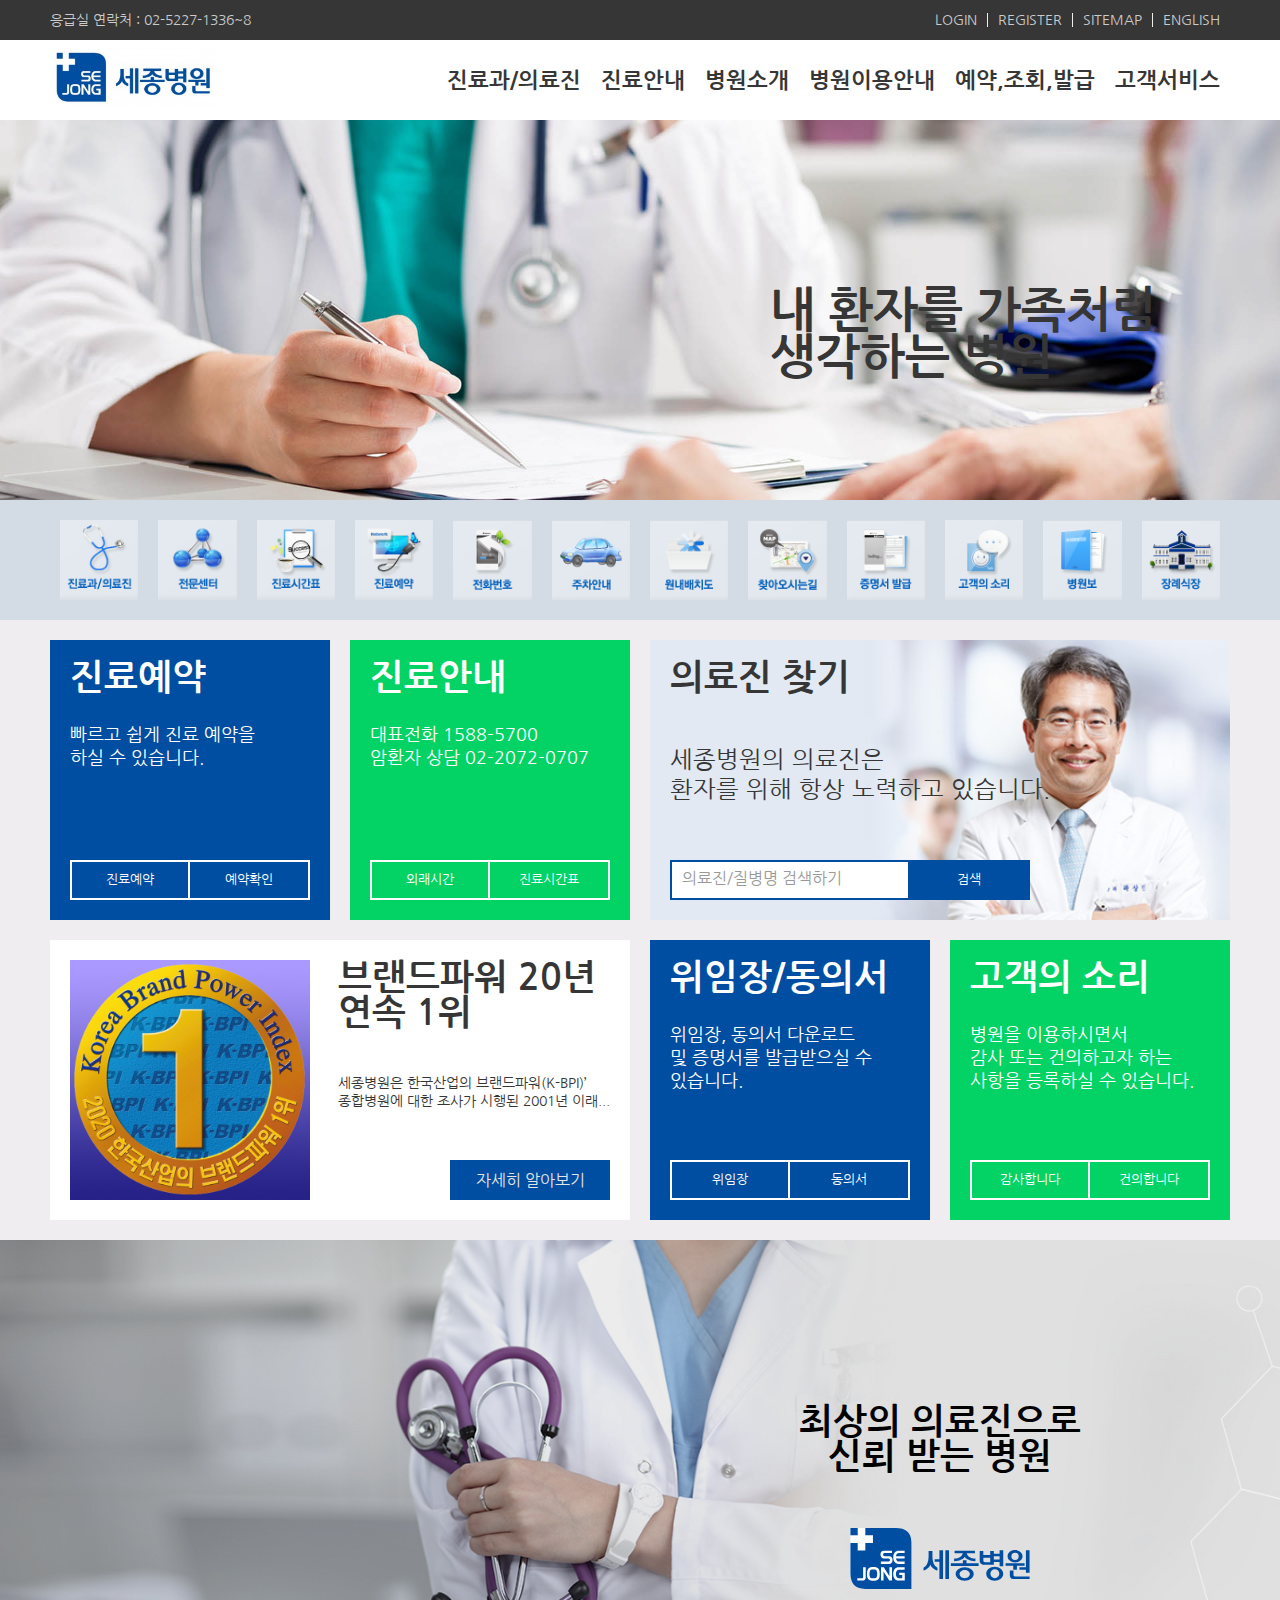
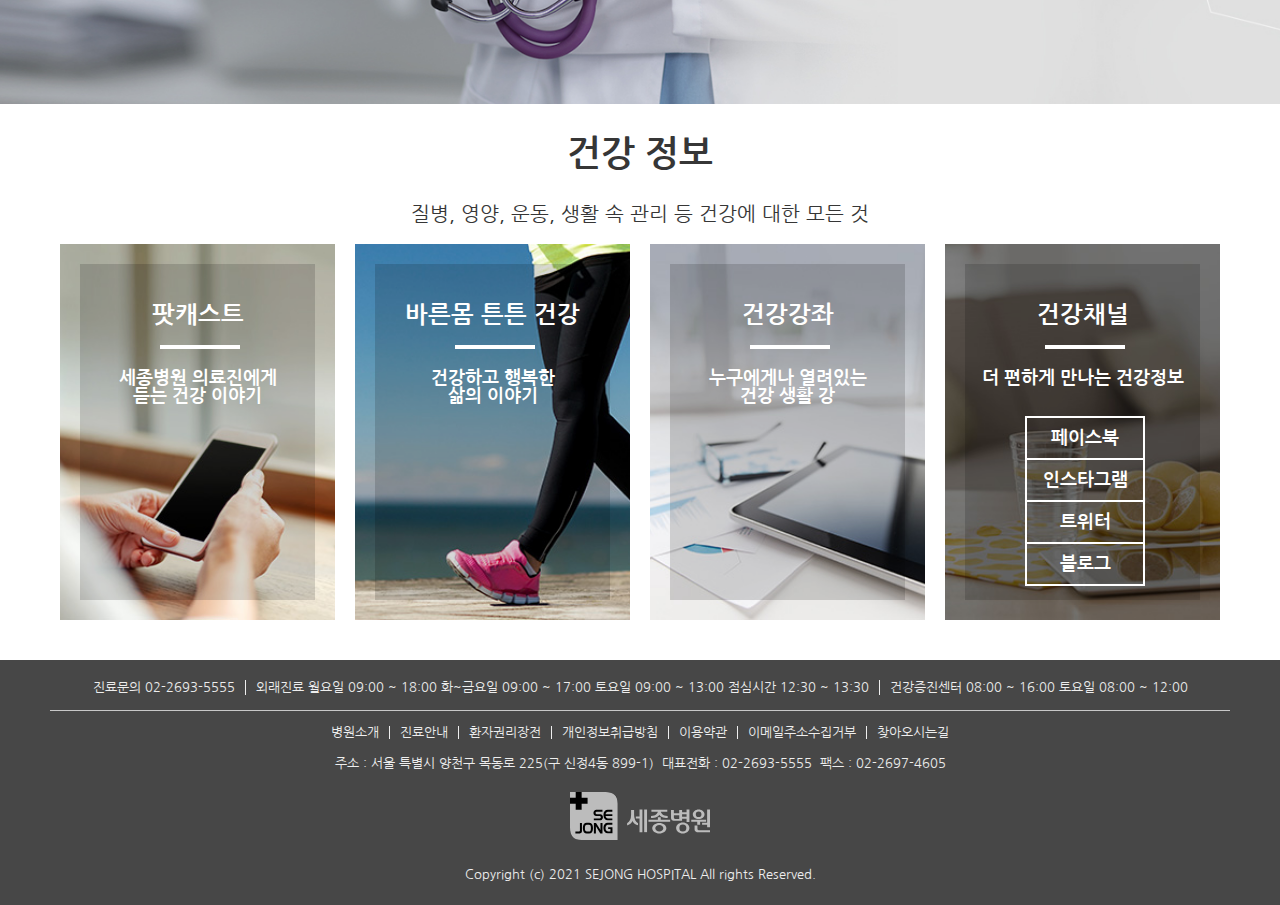
<file: index.html>
<!DOCTYPE html>
<html lang="en">
<head>
    <meta charset="UTF-8">
    <meta http-equiv="X-UA-Compatible" content="IE=edge">
    <meta name="viewport" content="width=device-width, initial-scale=1.0">
    <title>세종병원</title>
    <link rel="shortcut icon" href="./img/favicon.png" type="image/x-icon">
    <link rel="stylesheet" href="./css/style.css">
</head>
<body>
    <header>
        <div class="top">
            <div class="wrap">
                <div class="left">
                    <p>응급실 연락처  : <a href="tel:02-5227-1336~8">02-5227-1336~8</a></p>
                </div>
                <div class="right">
                    <ul>
                        <li><a href="#">LOGIN</a></li>
                        <li><a href="#">REGISTER</a></li>
                        <li><a href="#">SITEMAP</a></li>
                        <li><a href="#">ENGLISH</a></li>
                    </ul>
                </div>
            </div>
        </div>
        <div class="main">
            <div class="wrap">
                <div class="logo"><a href="#"><img src="./img/logo.jpg" alt=세종병원 로고"></a></div>
                <div class="menu">
                    <ul>
                        <li><a href="#">진료과/의료진</a>
                            <ul>
                                <li><a href="#">진료과</a></li>
                                <li><a href="#">전문센터</a></li>
                                <li><a href="#">진료시간표</a></li>
                                <li><a href="#">이달의명의</a></li>
                            </ul>
                        </li>
                        <li><a href="#">진료안내</a>
                            <ul>
                                <li><a href="#">외래진료안내</a></li>
                                <li><a href="#">입,퇴원안내</a></li>
                                <li><a href="#">응급진료안내</a></li>
                                <li><a href="#">비급여항목</a></li>
                            </ul>
                        </li>
                        <li><a href="#">병원소개</a>
                            <ul>
                                <li><a href="#">연혁</a></li>
                                <li><a href="#">인사말</a></li>
                                <li><a href="#">조직도</a></li>
                                <li><a href="#">병원윤리강령</a></li>
                                <li><a href="#">병원공지</a></li>
                                <li><a href="#">언론보도</a></li>
                                <li><a href="#">채용공고</a></li>
                            </ul>
                        </li>
                        <li><a href="#">병원이용안내</a>
                            <ul>
                                <li><a href="#">전화번호</a></li>
                                <li><a href="#">주차안내</a></li>
                                <li><a href="#">원내배치도</a></li>
                                <li><a href="#">면회안내</a></li>
                                <li><a href="#">홍보동영상</a></li>
                                <li><a href="#">위치안내</a></li>
                                <li><a href="#">병원원보</a></li>
                                <li><a href="#">의료사회사업과</a></li>
                            </ul>
                        </li>
                        <li><a href="#">예약,조회,발급</a>
                            <ul>
                                <li><a href="#">진료예약</a></li>
                                <li><a href="#">예약신청조회</a></li>
                                <li><a href="#">제증명발급</a></li>
                            </ul>
                        </li>
                        <li><a href="#">고객서비스</a>
                            <ul>
                                <li><a href="#">고객의소리</a></li>
                                <li><a href="#">칭찬마당</a></li>
                            </ul>
                        </li>
                    </ul>
                </div>
            </div>
        </div>
    </header>
    
    <main>
        <div class="img">
            <h2>내 환자를 가족처럼<br>
                생각하는 병원</h2>
        </div>
    </main>

    <section id="img_nav">
        <div class="wrap">
            <ul>
                <li><a href="#"></a></li>
                <li><a href="#"></a></li>
                <li><a href="#"></a></li>
                <li><a href="#"></a></li>
                <li><a href="#"></a></li>
                <li><a href="#"></a></li>
                <li><a href="#"></a></li>
                <li><a href="#"></a></li>
                <li><a href="#"></a></li>
                <li><a href="#"></a></li>
                <li><a href="#"></a></li>
                <li><a href="#"></a></li>
            </ul>
        </div>
    </section>
    <!-- 
    <section id="img_nav">
        <div class="wrap">
            <ul>
                <li><a href="#"><img src="./img/quick_01_off.png" onmouseover="this.src='./img/quick_01_on.png'" onmouseout="this.src='./img/quick_01_off.png'" alt=""></a></li><!-*-transition 선언이 불가능-*->
                <li><a href="#"></a></li><!-*-배경이미지를 <a> 태그 공간에 구성하고 마우스 오버시 이미지를 교체(transition 선언이 가능)-*->
            </ul>
        </div>
    </section>
    -->


    <article id="box_info">
        <div class="wrap">
            <div class="box">
                <h4>진료예약</h4>
                <p>빠르고 쉽게 진료 예약을<br>
                    하실 수 있습니다.</p>
                <div class="button">
                    <button>진료예약</button>
                    <button>예약확인</button>
                </div>
            </div>
            <div class="box">
                <h4>진료안내</h4>
                <p>대표전화 <a href="tel:1588-5700">1588-5700</a></p>
                <p>암환자 상담 <a href="tel:02-2072-0707">02-2072-0707</a></p>
                <div class="button">
                    <button>외래시간</button>
                    <button>진료시간표</button>
                </div>
            </div>
            <div class="box">
                <h4>의료진 찾기</h4>
                <p>세종병원의 의료진은<br>
                    환자를 위해 항상 노력하고 있습니다.</p>
                <div class="button">
                    <input type="text" placeholder="의료진/질병명 검색하기">
                    <button>검색</button>
                </div>
            </div>
            <div class="box">
                <div class="img"></div>
                <div class="right">
                    <h4>브랜드파워 20년<br>
                        연속 1위</h4>
                    <p>세종병원은 한국산업의 브랜드파워(K-BPI)’<br>
                        종합병원에 대한 조사가 시행된 2001년 이래...</p>
                    <div class="button">
                </div>
                    <button>자세히 알아보기</button>
                </div>
            </div>
            <div class="box">
                <h4>위임장/동의서</h4>
                <p>위임장, 동의서 다운로드<br>
                    및 증명서를 발급받으실 수<br>
                    있습니다.</p>
                <div class="button">
                    <button>위임장</button>
                    <button>동의서</button>
                </div>
            </div>
            <div class="box">
                <h4>고객의 소리</h4>
                <p>병원을 이용하시면서<br>
                    감사 또는 건의하고자 하는<br>
                    사항을 등록하실 수 있습니다.
                    </p>
                <div class="button">
                    <button>감사합니다</button>
                    <button>건의합니다</button>
                </div>
            </div>
        </div>
    </article>

    <section class="sub_main">
        <div class="img">
            <h2>최상의 의료진으로 <br>
                신뢰 받는 병원
            </h2>
        <div class="logo"></div>
        </div>
    </section>

    <section class="health_info">
        <div class="wrap">
            <article class="top">
                <h4>건강 정보</h4>
                <p>질병, 영양, 운동, 생활 속 관리 등 건강에 대한 모든 것</p>
            </article>
            <article class="main">
                <div class="box">
                    <a href="#">
                        <div class="inner">
                            <h5>팟캐스트</h5>
                            <div class="line"></div>
                            <h6>세종병원 의료진에게<br>
                                듣는 건강 이야기</h6>
                        </div>
                    </a>
                </div>
                <div class="box">
                    <a href="#">
                        <div class="inner">
                            <h5>바른몸 튼튼 건강</h5>
                            <div class="line"></div>
                            <h6>건강하고 행복한<br>
                                삶의 이야기</h6>
                        </div>
                    </a>
                </div>
                <div class="box">
                    <a href="#">
                        <div class="inner">
                            <h5>건강강좌</h5>
                            <div class="line"></div>
                            <h6>누구에게나 열려있는<br>
                                건강 생활 강</h6>
                        </div>
                    </a>
                </div>
                <div class="box">
                    <div class="inner">
                        <h5>건강채널</h5>
                        <div class="line"></div>
                        <h6>더 편하게 만나는 건강정보</h6>
                        <ul>
                            <li><a href="#">페이스북</a></li>
                            <li><a href="#">인스타그램</a></li>
                            <li><a href="#">트위터</a></li>
                            <li><a href="#">블로그</a></li>
                        </ul>
                    </div>
                </div>
            </article>
        </div>
    </section>

    <footer>
        <div class="wrap">
            <div class="top">
                <p>진료문의 <a href="tel:02-2693-5555">02-2693-5555</a></p>
                <p>외래진료 월요일 09:00 ~ 18:00 화~금요일 09:00 ~ 17:00 토요일 09:00 ~ 13:00 점심시간 12:30 ~ 13:30</p>
                <p>건강증진센터 08:00 ~ 16:00 토요일 08:00 ~ 12:00</p>
            </div>
            <div class="line"></div>
            <div class="main">
                <div class="link">
                    <p><a href="#">병원소개</a></p>
                    <p><a href="#">진료안내</a></p>
                    <p><a href="#">환자권리장전</a></p>
                    <p><a href="#">개인정보취급방침</a></p>
                    <p><a href="#">이용약관</a></p>
                    <p><a href="#">이메일주소수집거부</a></p>
                    <p><a href="#">찾아오시는길</a></p>
                </div>
                <div class="contact">
                    <p class="contact_in">주소 :&nbsp;<address class="contact_in">서울 특별시 양천구 목동로 225(구 신정4동 899-1)</address> &nbsp;대표전화 : <a class="contact_in" href="tel:02-2693-5555">02-2693-5555</a> &nbsp;팩스 : <a class="contact_in" href="tel:02-2697-4605">02-2697-4605</a></p>
                </div>
                <div class="logo"><img src="./img/logo.svg" alt=""></div>
                <div class="copyright">Copyright (c) 2021 SEJONG HOSPITAL All rights Reserved.</div>
            </div>
        </div>
    </footer>
</body>
</html>
</file>
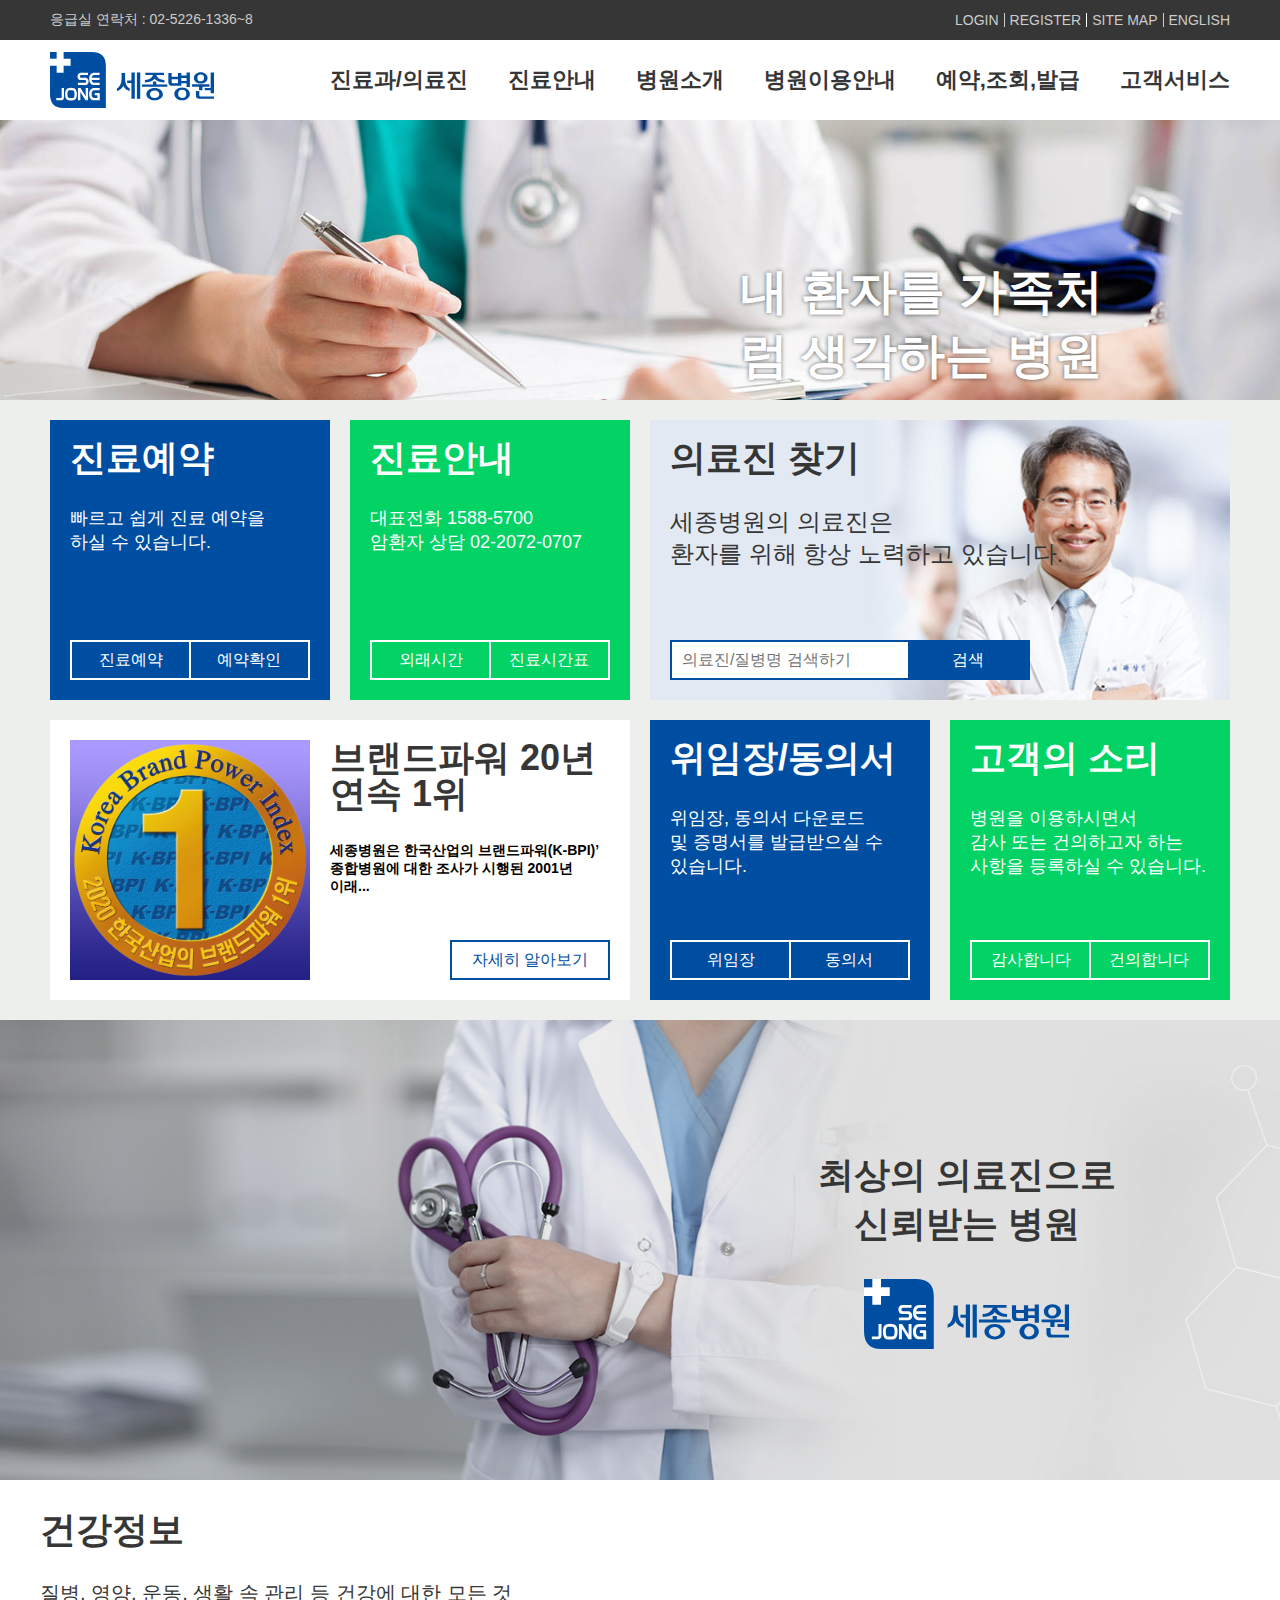
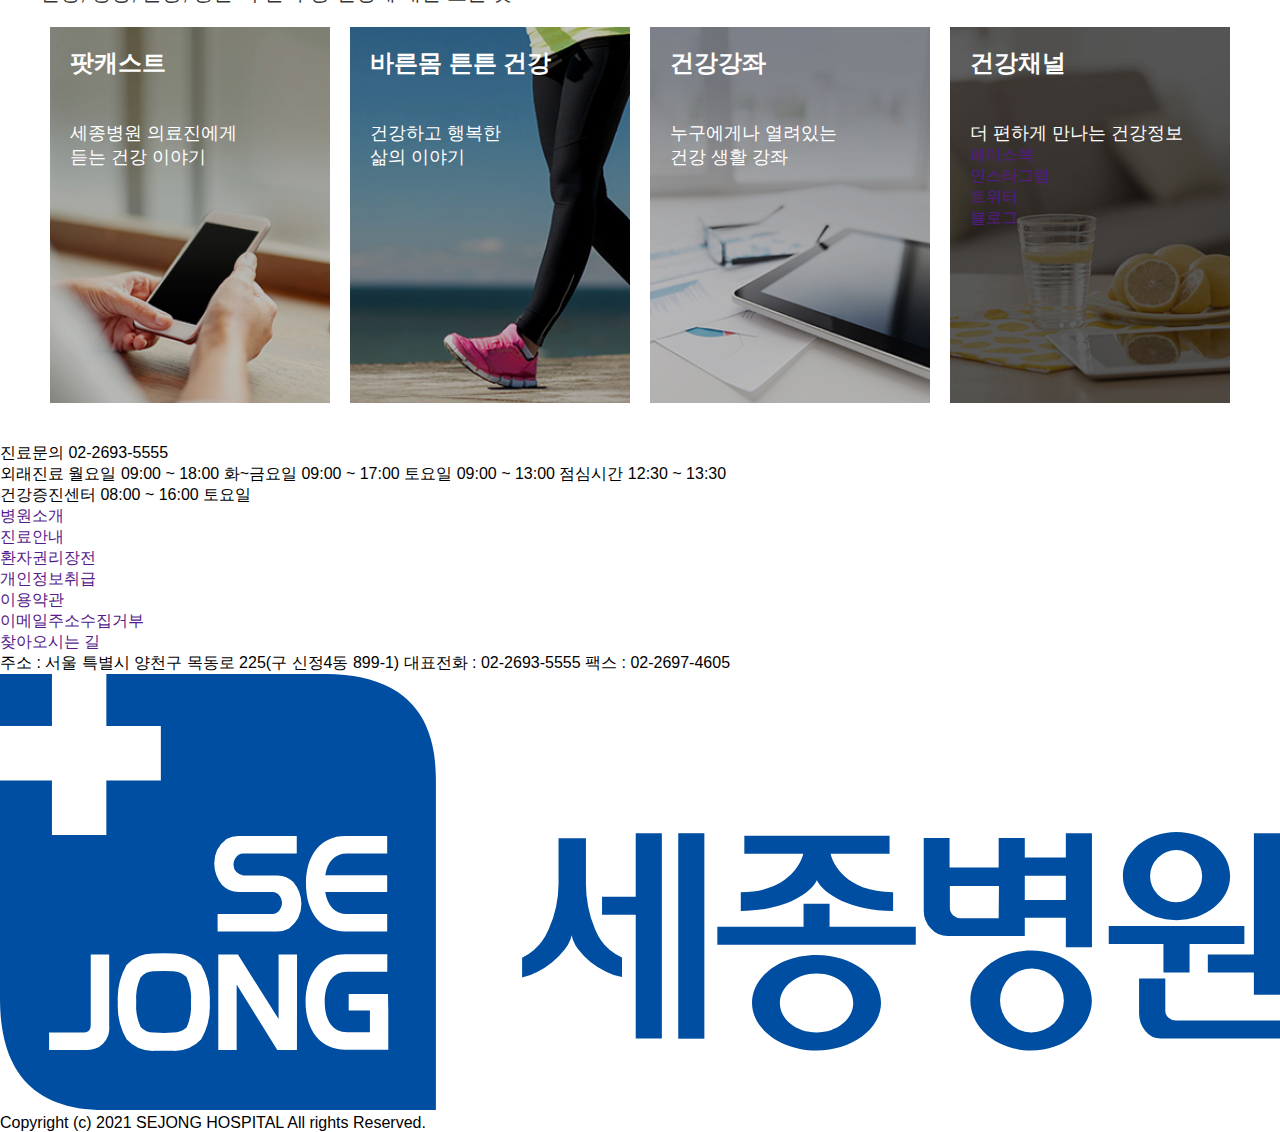
<file: index2.html>
<!DOCTYPE html>
<html lang="en">
<head>
    <meta charset="UTF-8">
    <meta http-equiv="X-UA-Compatible" content="IE=edge">
    <meta name="viewport" content="width=device-width, initial-scale=1.0">
    <title>세종병원</title>
    <link rel="shortcut icon" href="./img/favicon.png" type="image/x-icon">
    <link rel="stylesheet" href="./css/style2.css">
</head>
<body>
    <header>
        <div class="top">
            <div class="wrap">
                <div class="left">
                    <p>응급실 연락처 : 02-5226-1336~8</p>
                </div>
                <div class="right">
                    <ul>
                        <li><a href="#">LOGIN</a></li>
                        <li><a href="#">REGISTER</a></li>
                        <li><a href="#">SITE MAP</a></li>
                        <li><a href="#">ENGLISH</a></li>
                    </ul>
                </div>
            </div>
        </div>
        <div class="main">
            <div class="wrap">
                <div class="logo">
                    <a href="#"><img src="./img/logo.svg" alt="세종병원 로고"></a>
                </div>
                <nav>
                    <ul>
                        <li><a href="#">진료과/의료진</a>
                            <div>
                            <ul>
                                <li><a href="#">진료과</a></li>
                                <li><a href="#">전문센터</a></li>
                                <li><a href="#">진료시간표</a></li>
                                <li><a href="#">이달의명의</a></li>
                            </ul>
                            </div>
                        </li>
                        <li><a href="#">진료안내</a>
                            <div>
                            <ul>
                                <li><a href="#">외래진료안내</a></li>
                                <li><a href="#">입,퇴원안내</a></li>
                                <li><a href="#">응급진료안내</a></li>
                                <li><a href="#">비급여항목</a></li>
                            </ul>
                            </div>
                        </li>
                        <li><a href="#">병원소개</a>
                            <div>
                            <ul>
                                <li><a href="#">연혁</a></li>
                                <li><a href="#">인사말</a></li>
                                <li><a href="#">조직도</a></li>
                                <li><a href="#">병원윤리강령</a></li>
                                <li><a href="#">병원공지</a></li>
                                <li><a href="#">언론보도</a></li>
                                <li><a href="#">채용공고</a></li>
                            </ul>
                            </div>
                        </li>
                        <li><a href="#">병원이용안내</a>
                            <div>
                            <ul>
                                <li><a href="#">전화번호</a></li>
                                <li><a href="#">주차안내</a></li>
                                <li><a href="#">원내배치도</a></li>
                                <li><a href="#">면회안내</a></li>
                                <li><a href="#">홍보동영상</a></li>
                                <li><a href="#">위치안내</a></li>
                                <li><a href="#">병원원보</a></li>
                                <li><a href="#">의료사회사업과</a></li>
                            </ul>
                            </div>
                        </li>
                        <li><a href="#">예약,조회,발급</a>
                            <div>
                            <ul>
                                <li><a href="#">진료예약</a></li>
                                <li><a href="#">예약신청조회</a></li>
                                <li><a href="#">제증명발급</a></li>
                            </ul>
                            </div>
                        </li>
                        <li><a href="#">고객서비스</a>
                            <div>
                            <ul>
                                <li><a href="#">고객의소리</a></li>
                                <li><a href="#">칭찬마당</a></li>
                            </ul>
                            </div>
                        </li>
                    </ul>
                </nav>
            </div>
        </div>
    </header>

    <main>
        <div class="wrap">
            <div class="mainTitle">
                <h1>내 환자를 가족처럼 생각하는 병원</h1>
            </div>
        </div>
    </main>

    <section id="cont1">
        <div class="wrap">
            <div class="box">
                <h3>진료예약</h3>
                <p>빠르고 쉽게 진료 예약을 
                    <br>하실 수 있습니다.</p>
                <ul class="b_btn">
                    <li><a href="">진료예약</a></li>
                    <li><a href="">예약확인</a></li>
                </ul>
            </div>
            <div class="box">
                <h3>진료안내</h3>
                <p>대표전화 1588-5700</p>
                <p>암환자 상담 02-2072-0707</p>
                <ul class="b_btn">
                    <li><a href="">외래시간</a></li>
                    <li><a href="">진료시간표</a></li>
                </ul>

            </div>
            <div class="box">
                <h3>의료진 찾기</h3>
                <h4>세종병원의 의료진은<br class="d-none">
                    환자를 위해 항상 노력하고 있습니다.</h4>
                <div class="search">
                    <form action="" name="search_txt">
                        <input type="text" placeholder="의료진/질병명 검색하기">
                        <button type="button">검색</button>
                    </form>
                </div>
            </div>
            <div class="box">
                <div class="prize_img"></div>
                <div class="prize_info">
                    <h3>브랜드파워 20년 연속 1위</h3>
                    <h5>세종병원은 한국산업의 브랜드파워(K-BPI)’
                        종합병원에 대한 조사가 시행된 2001년 이래...</h5>
                    <a class="more" href="#">자세히 알아보기</a>
                </div>

            </div>
            <div class="box">
                <h3>위임장/동의서</h3>
                <p>위임장, 동의서 다운로드
                    <br>및 증명서를 발급받으실 수
                    <br>있습니다.</p>
                <ul class="b_btn">
                    <li><a href="">위임장</a></li>
                    <li><a href="">동의서</a></li>
                </ul>

            </div>
            <div class="box">
                <h3>고객의 소리</h3>
                <p>병원을 이용하시면서
                    <br>감사 또는 건의하고자 하는
                    <br>사항을 등록하실 수 있습니다.
                    </p>
                <ul class="b_btn">
                    <li><a href="">감사합니다</a></li>
                    <li><a href="">건의합니다</a></li>
                </ul>
            </div>
        </div>
    </section>

    <section id="banner1">
        <div class="wrap">
            <div class="banner_cont">
                <h3>최상의 의료진으로 신뢰받는 병원</h3>
                <a href="#"><img src="./img/logo.svg" alt="세종병원 바로가기"></a>
            </div>
        </div>
    </section>
    
    <section id="cont2">
        <div class="wrap">
            <div class="title_part">
                <h3>건강정보</h3>
                <p>질병, 영양, 운동, 생활 속 관리 등 건강에 대한 모든 것</p>
            </div>

            <div class="cont_part">
                <div class="box">
                    <div class="dark">
                        <h4>팟캐스트</h4>
                        <div class="line"></div>
                        <p>세종병원 의료진에게
                            <br>듣는 건강 이야기</p>
                    </div>
                </div>
                <div class="box">
                    <div class="dark">
                        <h4>바른몸 튼튼 건강</h4>
                        <div class="line"></div>
                        <p>건강하고 행복한 
                            <br>삶의 이야기</p>
                    </div>
                </div>
                <div class="box">
                    <div class="dark">
                        <h4>건강강좌</h4>
                        <div class="line"></div>
                        <p>누구에게나 열려있는
                            <br>건강 생활 강좌</p>
                    </div>
                </div>
                <div class="box">
                    <div class="dark">
                        <h4>건강채널</h4>
                        <div class="line"></div>
                        <p>더 편하게 만나는 건강정보</p>
                        <ul>
                            <li><a href="">페이스북</a></li>
                            <li><a href="">인스타그램</a></li>
                            <li><a href="">트위터</a></li>
                            <li><a href="">블로그</a></li>
                        </ul>
                    </div>
                </div>
            </div>
        </div>
    </section>

    <footer>
        <div class="wrap">
            <div class="f_info">
                <ul>
                    <li><p>진료문의 02-2693-5555</p></li>
                    <li><p>외래진료 월요일 09:00 ~ 18:00 화~금요일 09:00 ~ 17:00 토요일 09:00 ~ 13:00 점심시간 12:30 ~ 13:30</p></li>
                    <li><p>건강증진센터 08:00 ~ 16:00 토요일</p></li>
                </ul>
            </div>

            <div class="f_main">
                <div class="link">
                    <ul>
                        <li><a href="">병원소개</a></li>    
                        <li><a href="">진료안내</a></li>    
                        <li><a href="">환자권리장전</a></li>    
                        <li><a href="">개인정보취급</a></li>    
                        <li><a href="">이용약관</a></li>    
                        <li><a href="">이메일주소수집거부</a></li>    
                        <li><a href="">찾아오시는 길</a></li>    
                    </ul>

                </div>
                <div class="info">
                    <p>주소 : 서울 특별시 양천구 목동로 225(구 신정4동 899-1) 대표전화 : 02-2693-5555 팩스 : 02-2697-4605</p>
                </div>
                <img src="./img/logo.svg" alt="">
                <div class="copy">
                    <p>Copyright (c) 2021 SEJONG HOSPITAL All rights Reserved.</p>
                </div>
            </div>


        </div>

    </footer>

</body>
</html>
</file>
<file: css/style.css>
@charset "utf-8";
@import url('https://fonts.googleapis.com/css2?family=Nanum+Gothic:wght@400;700&display=swap');

*{
    box-sizing: border-box;
    font-family: 'Nanum Gothic', sans-serif;
}
html, body{
    margin: 0;
    padding: 0;
}
header, section, article, main, aside, nav, footer{
    display: block;
}
header:after, section:after, article:after, main:after, aside:after, nav:after, footer:after{
    content: "";
    display: block;
    clear: both;
}
h1, h2, h3, h4, h5, h6, p{
    margin: 0;
}
ul, ol{
    margin: 0;
    padding: 0;
    list-style: none;
}
a{
    text-decoration: none;
}

header{}
header > div > div{
    width: 1200px;
    padding: 0 10px;
    margin: 0 auto;
}
header .top{
    height: 40px;
    background-color: #363636;
    color: #ccc;
    font-size: 14px;
}
header .top .left{
    float: left;
    line-height: 40px;
}
header .top .left p a{
    color: #ccc;
}
header .top .left p a:hover{
    color: #fff;
}
header .top .right{
    float: right;
}
header .top .right ul{
    font-size: 0;
}
header .top .right ul li{
    display: inline-block;

}
header .top .right ul li a{
    color: #ccc;
    line-height: 40px;
    border-right: 1px solid #eee;
    padding: 0 10px;
    font-size: 14px;
}
header .top .right ul li:hover a{
    color: #fff;
}
header .top .right ul li:last-child a{
    border: none;
}
header .main{
    height: 80px;
    background-color: #fff;
    position: relative;
}
header .main .wrap{
    height: 100%;
}
header .main .wrap .logo{
    float: left;
    height: 100%;
}
header .main .wrap .logo a{}
header .main .wrap .logo a img{
    display: block;
    height: 67px;
    padding-top: 6.5px;
}
header .main .wrap .menu{
    float: right;
}
header .main .wrap .menu > ul{
    font-size: 0;
}
header .main .wrap .menu > ul > li{
    display: inline-block;
    vertical-align: top;
    margin: 0 10px;
}
header .main .wrap .menu > ul > li > a{
    display: block;
    color: #363636;
    font-size: 22px;
    line-height: 80px;
    font-weight: bold;
    position: relative;
}
header .main .wrap .menu > ul > li > a::before{
    content: "";
    position: absolute;
    width: 100%;
    height: 5px;
    background-color: #004ea1;
    bottom: 0;
    opacity: 0;
    transition: opacity 0.25s;
}
header .main .wrap .menu > ul > li:hover > a::before{
    opacity: 1;
}
header .main .wrap .menu > ul > li:hover > a{
    color: #004ea1;
}
header .main .wrap .menu > ul > li > ul{
    position: absolute;
    width: 100%;
    height: 45px;
    left: 0;
    transform: translateY(-500%);
    opacity: 0;
    transition: opacity 0.25s;
    z-index: 1;
}
header .main .wrap .menu > ul > li:nth-child(1) > ul{
    padding-left: 37%;
}
header .main .wrap .menu > ul > li:nth-child(2) > ul{
    padding-left: 42%;
}
header .main .wrap .menu > ul > li:nth-child(3) > ul{
    padding-left: 44%;
}
header .main .wrap .menu > ul > li:nth-child(4) > ul{
    padding-left: 45%;
}
header .main .wrap .menu > ul > li:nth-child(5) > ul{
    padding-left: 62%;
}
header .main .wrap .menu > ul > li:nth-child(6) > ul{
    padding-left: 71%;
}
header .main .wrap .menu > ul > li:hover > ul{
    transform: translateY(0%);
    opacity: 1;
    background: rgba(255,255,255,0.6);

}
header .main .wrap .menu > ul > li > ul > li{
    display: inline-block;
    height: 80px;
}
header .main .wrap .menu > ul > li > ul > li > a{
    font-size: 15px;
    margin: 0 10px;
    line-height: 45px;
    color: #777777;
}
header .main .wrap .menu > ul > li > ul > li > a:hover{
    color: #004ea1;

}


main{}
main .img{
    height: 380px;
    background-image: url(../img/main-02.jpg);
    background-size: cover;
    background-position: 50% 80%;
    position: relative;
    animation: 30s fadeImg infinite;
}
@keyframes fadeImg{
    0%{background-image: url(../img/main-02.jpg);  background-position: 50% 85%;}
    40%{background-image: url(../img/main-01.jpg);  background-position: 50% 0%;}
    50%{background-image: url(../img/main-01.jpg);  background-position: 50% 0%;}
    90%{background-image: url(../img/main-02.jpg);  background-position: 50% 85%;}
    100%{background-image: url(../img/main-02.jpg);  background-position: 50% 85%;}
}/*강사님 선언 참조*/

main .img h2{
    font-size: 48px;
    font-weight: bold;
    color: #363636;
    position: absolute;
    left: 50%;
    top: 50%;
    transform: translateX(+25%); /*x, y 동시에 적용이....*/
    transform: translateY(-25%);
    padding-left: 130px;
}

section#img_nav{
    background: #d3dce5;
}
section#img_nav .wrap{
    width: 1200px;
    padding: 20px 10px;
    margin: 0 auto;
}
section#img_nav .wrap ul{
    font-size: 0;
}
section#img_nav .wrap ul li{
    display: inline-block;
    width: calc(100% / 12 - 20px);
    margin: 0 10px;
    height: 80px;
    vertical-align: top;
}
section#img_nav .wrap ul li a{
    display: block;
    width: 100%;
    height: 100%;
    background-size: cover;
    background-position: 50% 50%;
    transition: background-image 0.25s;
}

section#img_nav .wrap ul li:nth-child(1) a{
    background-image: url(../img/quick_01_off.png);
}
section#img_nav .wrap ul li:nth-child(1):hover a{
    background-image: url(../img/quick_01_on.png);
}

section#img_nav .wrap ul li:nth-child(2) a{
    background-image: url(../img/quick_02_off.png);
}
section#img_nav .wrap ul li:nth-child(2):hover a{
    background-image: url(../img/quick_02_on.png);
}

section#img_nav .wrap ul li:nth-child(3) a{
    background-image: url(../img/quick_03_off.png)
}
section#img_nav .wrap ul li:nth-child(3):hover a{
    background-image: url(../img/quick_03_on.png)
}

section#img_nav .wrap ul li:nth-child(4) a{
    background-image: url(../img/quick_04_off.png)
}
section#img_nav .wrap ul li:nth-child(4):hover a{
    background-image: url(../img/quick_04_on.png)
}

section#img_nav .wrap ul li:nth-child(5) a{
    background-image: url(../img/quick_05_off.png)
}
section#img_nav .wrap ul li:nth-child(5):hover a{
    background-image: url(../img/quick_05_on.png)
}

section#img_nav .wrap ul li:nth-child(6) a{
    background-image: url(../img/quick_06_off.png)
}
section#img_nav .wrap ul li:nth-child(6):hover a{
    background-image: url(../img/quick_06_on.png)
}

section#img_nav .wrap ul li:nth-child(7) a{
    background-image: url(../img/quick_07_off.png)
}
section#img_nav .wrap ul li:nth-child(7):hover a{
    background-image: url(../img/quick_07_on.png)
}

section#img_nav .wrap ul li:nth-child(8) a{
    background-image: url(../img/quick_08_off.png)
}
section#img_nav .wrap ul li:nth-child(8):hover a{
    background-image: url(../img/quick_08_on.png)
}

section#img_nav .wrap ul li:nth-child(9) a{
    background-image: url(../img/quick_09_off.png)
}
section#img_nav .wrap ul li:nth-child(9):hover a{
    background-image: url(../img/quick_09_on.png)
}

section#img_nav .wrap ul li:nth-child(10) a{
    background-image: url(../img/quick_10_off.png)
}
section#img_nav .wrap ul li:nth-child(10):hover a{
    background-image: url(../img/quick_10_on.png)
}

section#img_nav .wrap ul li:nth-child(11) a{
    background-image: url(../img/quick_11_off.png)
}
section#img_nav .wrap ul li:nth-child(11):hover a{
    background-image: url(../img/quick_11_on.png)
}

section#img_nav .wrap ul li:nth-child(12) a{
    background-image: url(../img/quick_12_off.png)
}
section#img_nav .wrap ul li:nth-child(12):hover a{
    background-image: url(../img/quick_12_on.png)
}


/* #img_nav{

}
#img_nav .wrap{
    width: 1200px;
    margin: 0 auto;
    padding: 20px 0;
}
#img_nav .wrap ul{
    font-size: 0;
}
#img_nav .wrap ul li{
    display: inline-block;
    vertical-align: top;
    width: calc(100% / 12);
    padding: 0 10px;
    height: 80px;
}
#img_nav .wrap ul li a{
    display: block;
    width: 100%;
    height: 100%;
    background-size: cover;
    background-position: 50% 50%;
    transition: background-image 0.25s;
}
#img_nav .wrap ul li:nth-child(2) a{
    background-image: url(../img/quick_02_off.png);
}
#img_nav .wrap ul li:nth-child(2):hover a{
    background-image: url(../img/quick_02_on.png);
}
#img_nav .wrap ul li a img{
    width: 100%;
} */



article#box_info{
    background-color: #efedef;
    height: 620px;
}
article#box_info .wrap{
    width: 1200px;
    padding: 20px 10px;
    margin: 0 auto;
}
article#box_info .wrap .box{
    width: calc(100% / 4 - 15px);
    /* height: calc(100% / 2 - 20px); */
    /* width: 260px; */
    height: 280px;
    background-color: #333;
    float: left;
    margin: 0 10px;
    padding: 20px;
    position: relative;
}
article#box_info .wrap .box:hover{
    box-shadow: 0 0 4px #363636;
    transition: box-shadow 0.25s;

}
article#box_info .wrap .box:nth-child(1){
    margin-left: 0;
}
article#box_info .wrap .box:nth-child(4){
    margin-left: 0;
}
article#box_info .wrap .box:nth-child(3){
    margin-right: 0;
}
article#box_info .wrap .box:nth-child(6){
    margin-right: 0;
}
article#box_info .wrap .box:nth-child(1), article#box_info .wrap .box:nth-child(2), article#box_info .wrap .box:nth-child(3){
    margin-bottom: 20px;
}
article#box_info .wrap .box:nth-child(1), article#box_info .wrap .box:nth-child(5){
    background: #004ea1;
} 
article#box_info .wrap .box:nth-child(2), article#box_info .wrap .box:nth-child(6){
    background: #03d365;
}
/* article#box_info .wrap .box:nth-child(1){
    margin-left: 0;
} */
article#box_info .wrap .box:nth-child(3), article#box_info .wrap .box:nth-child(4){
    width: calc(100% / 2 - 10px);
    /* height: calc(100% / 2 - 20px); */
    /* width: 580px; */
    height: 280px;
}
article#box_info .wrap .box:nth-child(3){
    background-image: url(../img/cont-001.jpg);
    background-size: cover;
    background-position: 50% 50%;
}
article#box_info .wrap .box:nth-child(4){
    background-color: #fff;
}
article#box_info .wrap .box h4{
    color: #fff;
    font-size: 36px;
    height: 64px;
}
article#box_info .wrap .box:nth-child(3) h4, article#box_info .wrap .box:nth-child(4) h4{
    color: #363636;
}
article#box_info .wrap .box p, article#box_info .wrap .box p > a{
    color: #fff;
    font-size: 18px;
}
article#box_info .wrap .box p > a:hover{
    color: #004ea1;
}
article#box_info .wrap .box:nth-child(3) p, article#box_info .wrap .box:nth-child(4) p{
    color: #363636;
    font-size: 18px;
}
article#box_info .wrap .box:nth-child(1) button:first-child, article#box_info .wrap .box:nth-child(2) button:first-child, article#box_info .wrap .box:nth-child(5) button:first-child, article#box_info .wrap .box:nth-child(6) button:first-child{
    display: block;
    position: absolute;
    left: 20px;
    bottom: 20px;
    width: 120px;
    height: 40px;
    background-color: transparent;
    border: 2px solid #fff;
    color: #fff;
    line-height: 1;
    padding: 0;
    cursor: pointer;
}
article#box_info .wrap .box:nth-child(1) button:last-child, article#box_info .wrap .box:nth-child(2) button:last-child, article#box_info .wrap .box:nth-child(5) button:last-child, article#box_info .wrap .box:nth-child(6) button:last-child{
    display: block;
    position: absolute;
    right: 20px;
    bottom: 20px;
    width: 120px;
    height: 40px;
    background-color: transparent;
    border: 2px solid #fff;
    border-left: none;
    color: #fff;
    line-height: 1;
    padding: 0;
    cursor: pointer;
}
article#box_info .wrap .box:nth-child(1) button:hover, article#box_info .wrap .box:nth-child(2) button:hover, article#box_info .wrap .box:nth-child(5) button:hover, article#box_info .wrap .box:nth-child(6) button:hover{
    color: #004ea1;
    background-color: #fff;
    transition: color 0.25s, background-color 0.25s;
}

article#box_info .wrap .box:nth-child(3) .button{
    position: absolute;
    left: 20px;
    bottom: 20px;
}
article#box_info .wrap .box:nth-child(3) .button input{
    width: 240px;
    height: 40px;
    border: 2px solid #004ea1;
    padding-left: 10px;
}
article#box_info .wrap .box:nth-child(3) .button input::placeholder{
    color: #999999;
    font-size: 16px;
}
article#box_info .wrap .box:nth-child(3) .button button{
    position: absolute;
    width: 120px;
    height: 40px;
    border: 2px solid #004ea1;
    border-left: none;
    background-color: #004ea1;
    color: #fff;
    padding: 0;
    cursor: pointer;
}
article#box_info .wrap .box:nth-child(3) .button button:hover{
    color: #004ea1;
    background-color: #e5e5e5;
}
article#box_info .wrap .box:nth-child(3) p{
    padding-top: 20px;
    font-size: 24px;
}
article#box_info .wrap .box:nth-child(4) .img{
    float: left;
    width: 240px;
    height: 240px;
    background-image: url(../img/prize.jpg);
    background-size: contain;
}
article#box_info .wrap .box:nth-child(4) .right{
    float: right;
    height: 240px;
}
article#box_info .wrap .box:nth-child(4) .right p{
    font-size: 14px;
    color: #363636;
    margin-top: 25%;
    transform: translateY(-50%);
}
article#box_info .wrap .box:nth-child(4) .right button{
    position: absolute;
    right: 20px;
    bottom: 20px;
    width: 160px;
    height: 40px;
    border: 2px solid #004ea1;
    background-color: #004ea1;
    color: #e5e5e5;
    cursor: pointer;
    font-size: 16px;
}
article#box_info .wrap .box:nth-child(4) .right button:hover{
    color: #004ea1;
    background-color: #e5e5e5;
}


section.sub_main{
    background-image: url(../img/health-care.jpg);
    background-size: cover;
    background-position: 50% 50%;
    height: 464px;
}
section.sub_main .img{
    width: 1200px;
    height: 100%;
    position: relative;
    margin: 0 auto;
}
section.sub_main .img h2{
    display: block;
    text-align: center;
    font-size: 36px;
    position: absolute;
    top: 164px;
    right: 300px;
    transform: translateX(50%);
}
section.sub_main .img .logo{
    display: block;
    position: absolute;
    background-image: url(../img/logo.svg);
    background-size: contain;
    background-position: 50% 50%;
    background-repeat: no-repeat;
    width: 180px;
    height: 66px;
    right: 300px;
    bottom: 113px;
    transform: translateX(50%);
}

section.health_info{
    background-color: #fff;
}
section.health_info .wrap{
    width: 1200px;
    height: auto;
    padding: 20px 10px 40px;
    margin: 0 auto;
    text-align: center;
}
section.health_info .wrap .top{
    color: #363636;
}
section.health_info .wrap .top h4{
    font-size: 36px;
    line-height: 60px;
    padding-bottom: 20px;
}
section.health_info .wrap .top p{
    display: block;
    font-size: 20px;
    line-height: 1;
    padding-bottom: 20px;
}
section.health_info .wrap .main{
    font-size: 0;
}
section.health_info .wrap .main .box{
    width: calc(100% / 4 - 20px);
    height: 376px;
    padding: 20px;
    margin: 0 10px;
    display: inline-block;
    vertical-align: top;
    background-size: cover;
    background-position: 50% 50%;
}
section.health_info .wrap .main .box:nth-child(1){
    background-image: url(../img/cont-002.jpg);
}
section.health_info .wrap .main .box:nth-child(2){
    background-image: url(../img/cont-003.jpg);
}
section.health_info .wrap .main .box:nth-child(3){
    background-image: url(../img/cont-004.jpg);
}
section.health_info .wrap .main .box:nth-child(4){
    background-image: url(../img/cont-005.jpg);
}
section.health_info .wrap .main .box a{
    color: #fff;
}
section.health_info .wrap .main .box .inner{
    background-color: rgba(0,0,0,0.15);
    width: 100%;
    height: 100%;
}
/* section.health_info .wrap .main .box:hover{
    box-shadow: 0 0 4px #363636;
    transition: box-shadow 0.25s;
} */
section.health_info .wrap .main .box .inner:hover{
    box-shadow: 0 0 4px #363636;
    transition: box-shadow 0.25s;
}
section.health_info .wrap .main .box a h5{
    font-size: 24px;
    line-height: 1;
    padding-top: 39px;
}
section.health_info .wrap .main .box a .line{
    width: 80px;
    height: 4px;
    background: #fff;
    margin: 18px 80px 20px;
}
section.health_info .wrap .main .box h6{
    font-size: 18px;
}
section.health_info .wrap .main .box:last-child{
    color: #fff;
}
section.health_info .wrap .main .box:last-child{}
section.health_info .wrap .main .box:last-child h5{
    font-size: 24px;
    line-height: 1;
    padding-top: 39px;
}
section.health_info .wrap .main .box:last-child .line{
    width: 80px;
    height: 4px;
    background: #fff;
    margin: 18px 80px 20px;
}
section.health_info .wrap .main .box:last-child h6{
    font-size: 18px;
    padding-bottom: 29px;
}
section.health_info .wrap .main .box:last-child ul{}
section.health_info .wrap .main .box:last-child ul li{
    width: 120px;
    border: 2px solid #fff;
    border-bottom: none;
    margin: 0 60px;
}
section.health_info .wrap .main .box:last-child ul li:last-child{
    border-bottom: 2px solid #fff;
}
section.health_info .wrap .main .box:last-child ul li a{
    display: block;
    font-size: 18px;
    font-weight: bold;
    line-height: 40px;
}
section.health_info .wrap .main .box:last-child ul li:hover{
    background-color: #004ea1;
}


footer{
    height: 245px;
    background-color: #474747;
}
footer .wrap{
    width: 1200px;
    padding: 20px 10px;
    margin: 0 auto;
    text-align: center;
    color: #eee;
    font-size: 13px;
}
footer .wrap .top{
    font-size: 0;
}
footer .wrap .top p{
    display: inline-block;
    font-size: 13px;
    line-height: 15px;
    border-right: 1px solid #eee;
    padding: 0 10px;
}
footer .wrap .top p a{
    color: #eee;
}
footer .wrap .top p a:hover{
    color: #fff;
}
footer .wrap .top p:last-child{
    border: none;
}
footer .wrap .line{
    width: 100%;
    height: 1px;
    background-color: #c8c8c8;
    margin: 15px 0;
}
footer .wrap .main{}
footer .wrap .main .link{
    font-size: 0;
}
footer .wrap .main .link p{
    display: inline-block;
    border-right: 1px solid #eee;
    font-size: 13px;
    padding: 0 10px;
    line-height: 1;
    margin-bottom: 17px;
}
footer .wrap .main .link p a{
    color: #eee;
}
footer .wrap .main .link p:last-child{
    border: none;
}
footer .wrap .main .contact .contact_in{
    display: inline-block;
    font-style: normal;
    margin-bottom: 20px;
}
footer .wrap .main .contact p{
    line-height: 1;
}
footer .wrap .main .contact a{
    color: #eee;
    line-height: 1;
}
footer .wrap .main .contact a:hover{
    color: #fff;
}

footer .wrap .main .logo{
    width: 140px;
    height: 75px;
    margin: 0 auto;
}
footer .wrap .main .logo img{
    width: 100%;
    filter:  grayscale(100%) invert(100%);
    /* filter:  brightness(0%) invert(100%); 로고 안쪽까지 흰색으로 변함*/
}
footer .wrap .main .copyright{
    font-size: 13px;
}
</file>
<file: css/style2.css>
*{
    box-sizing: border-box;
    font-family: 'Nanum Gothic', sans-serif;
}
html, body{
    margin: 0;
    padding: 0;
}
header, section, article, main, aside, nav, footer{
    display: block;
}
header:after, section:after, article:after, main:after, aside:after, nav:after, footer:after{
    content: "";
    display: block;
    clear: both;
}
h1, h2, h3, h4, h5, h6, p{
    margin: 0;
}
ul, ol{
    margin: 0;
    padding: 0;
    list-style: none;
}
a{
    text-decoration: none;
}


header{}
header .top{
    height: 40px;
    background-color: #363636;
}
header .top .wrap{
    width: 1200px;
    height: 100%;
    margin: 0 auto;
    padding: 0 10px;
    display: flex;
    justify-content: space-between;
    align-items: center;
}
header .top .wrap .left{}
header .top .wrap .left p{
    display: block;
    font-size: 14px;
    color: #ccc;
}

header .top .wrap .right{}
header .top .wrap .right ul{
    display: flex;
}
header .top .wrap .right ul li{}
header .top .wrap .right ul li a{
    display: block;
    line-height: 1;
    font-size: 14px;
    color: #ccc;
    padding: 0 5px;
    border-right: 1px solid #ccc;
}
header .top .wrap .right ul li:nth-child(2) a{
    border-right: 1px solid #fff;
}
header .top .wrap .right ul li:last-child a{
    border: none;
    padding-right: 0;
}
header .top .wrap .right ul li:hover a{
    color: #fff;
}
header .main{
    height: 80px;
    background-color: #fff;
    position: relative;
}
header .main .wrap{
    width: 1200px;
    height: 100%;
    margin: 0 auto;
    padding: 0 10px;
    display: flex;
    justify-content: space-between;
    align-items: center;
}
header .main .wrap .logo{}
header .main .wrap .logo a{}
header .main .wrap .logo a img{
    display: block;
    height: 56px;
}
header .main .wrap nav{}
header .main .wrap nav > ul{
    display: flex;
}
header .main .wrap nav > ul > li{
    margin: 0 20px;
}
header .main .wrap nav > ul > li:last-child{
    margin-right: 0;
}
header .main .wrap nav > ul > li > a{
    display: block;
    line-height: 80px;
    font-size: 22px;
    color: #363636;
    font-weight: bold;
    position: relative;
}
header .main .wrap nav > ul > li > a:after{
    content: "";
    position: absolute;
    bottom: 0;
    left: 0;
    width: 0%;
    height: 4px;
    transition: width 0.25s linear;
    background: #004ea1;

}
header .main .wrap nav > ul > li:hover > a{
    color: #004ea1;
}
header .main .wrap nav > ul > li:hover > a:after{
    width: 100%;
}
header .main .wrap nav > ul > li > div{
    position: absolute;
    background-color: rgba(255,255,255,0.75);
    width: 100%;
    height: 40px;
    left: 0;
    display: flex;
    justify-content: center;
    align-items: center;
    max-height: 0;
    overflow: hidden;
}
header .main .wrap nav > ul > li:hover > div{
    max-height: 40px;
    transition: max-height 0.35s;
}
header .main .wrap nav > ul > li > div > ul{
    width: 1200px;
    margin: 0 auto;
    height: 100%;
    padding: 0 10px;
    padding-left: 20%;
    /* background: #fa0; */
    display: flex;
    justify-content: center;
    align-items: center;
}
header .main .wrap nav > ul > li:nth-child(1) > div > ul{
    justify-content: flex-start;
}
header .main .wrap nav > ul > li:nth-child(3) ~ li > div > ul{
    justify-content: flex-end;
}
header .main .wrap nav > ul > li > div > ul > li{
    margin: 0 20px;
}
header .main .wrap nav > ul > li > div > ul > li > a{
    display: block;
    font-size: 14px;
    color: #777;
}
header .main .wrap nav > ul > li > div > ul > li:hover > a{
    color: #004ea1;
}


/*main banner*/
main{
    height: 280px;
    animation: 10s chImg infinite ease-in-out;
    background-image: url(../img/main-02.jpg);
    background-size: cover;
    background-position: 50% 80%;
}

@keyframes chImg{
    0%{background-image: url(../img/main-01.jpg);
        background-position: 50% 50%;}
    20%{background-image: url(../img/main-01.jpg);
        background-position: 50% 50%;}
    35%{backxground-image: url(../img/main-02.jpg);
        background-position: 50% 80%;}
    75%{background-image: url(../img/main-01.jpg);
        background-position: 50% 50%;}
}

main .wrap{
    width: 1200px;
    height: 100%;
    margin: 0 auto;
    display: flex;
    justify-content: flex-end;
}
main .wrap .mainTitle{
    width: calc(100% * 5 / 12);
    padding-right: calc(100% / 12);
    padding-top: 140px;
}
main .wrap .mainTitle h1{
    font-size: 48px;
    color: #fff;
    text-shadow: 0 0 4px rgba(0, 0, 0, 0.6);
}

#cont1 {
    background-color: #edefed;
}
#cont1 .wrap {
    width: 1200px;
    margin: 0 auto;
    padding-top: 20px;
    display: flex;
    flex-wrap: wrap;
}
#cont1 .wrap .box {
    width: calc(25% - 20px);
    margin: 0 10px 20px;
    height: 280px;
    background-color: #004ea1;
    padding: 20px;
    position: relative;
}

#cont1 .wrap .box:nth-child(2) {
    background-color: #03d365;
}
#cont1 .wrap .box:nth-child(3) {
    width: calc(50% - 20px);
    background-image: url("../img/cont-001.jpg");
    background-size: cover;
    background-position: 50% 50%;
}
#cont1 .wrap .box:nth-child(4) {
    width: calc(50% - 20px);
    background-color: #fff;
    display: flex;
}
#cont1 .wrap .box:nth-child(6) {
    background-color: #03d365;
}

#cont1 .wrap .box h3 {
    font-size: 36px;
    color: #fff;
    padding-bottom: 30px;
    line-height: 1;
}
#cont1 .wrap .box:nth-child(3) h3,
#cont1 .wrap .box:nth-child(4) h3 {
    color: #363636;
}

#cont1 .wrap .box h4 {
    font-size: 24px;
    color: #363636;
    font-weight: normal;
}

#cont1 .wrap .box p {
    font-size: 18px;
    color: #fff; /*padding-right: 20px;*/
    word-break: keep-all;
}

#cont1 .wrap .box .b_btn {
    position: absolute;
    bottom: 20px;
    left: 20px;
    width: calc(100% - 40px);
    border: 2px solid #fff;
    height: 40px;
    display: flex;
}

#cont1 .wrap .box .b_btn:after {
    content: "";
    display: block;
    width: 2px;
    height: 100%;
    background-color: #fff;
    position: absolute;
    top: 0;
    left: calc(50% - 1px);
}

#cont1 .wrap .box .b_btn li {
    width: 50%;
}
#cont1 .wrap .box .b_btn li a {
    display: block;
    line-height: 36px;
    color: #fff;
    font-size: 16px;
    text-align: center;
}

#cont1 .wrap .box .b_btn li:hover a {
    background-color: rgba(255,255,255,0.3);
}

#cont1 .wrap .box .search {
    position: absolute;
    width: 360px;
    height: 40px;
    left: 20px;
    bottom: 20px;
    border: 2px solid #004ea1;
}

#cont1 .wrap .box .search form {
    display: flex;
    height: 100%;
}

#cont1 .wrap .box .search input {
    width: calc(100% - 120px);
    height: 100%;
    border: none;
    padding: 0 10px;
    font-size: 16px;
}

#cont1 .wrap .box .search button {
    width: 120px;
    height: 100%;
    background-color: #004ea1;
    color: #fff;
    border: none;
    font-size: 16px;
    cursor: pointer;
}

#cont1 .wrap .box:nth-child(4) .prize_img {
    width: 240px;
    height: 100%;
    background-image: url("../img/prize.jpg");
    background-size: cover;
}
#cont1 .wrap .box:nth-child(4) .prize_info {
    width: calc(100% - 240px);
    height: 100%;
    padding-left: 20px;
    position: relative;
}
#cont1 .wrap .box:nth-child(4) .prize_info h5 {
    font-size: 14px;
    word-break: keep-all;
}
#cont1 .wrap .box:nth-child(4) .prize_info .more {
    position: absolute;
    display: block;
    width: 160px;
    height: 40px;
    bottom: 0;
    right: 0;
    border: 2px solid #004ea1;
    color: #004ea1;
    text-align: center;
    line-height: 36px;
}
#cont1 .wrap .box:nth-child(4) .prize_info .more:hover {
    background-color: #e5e5e5;
}

#banner1 {
    height: 460px;
    background-image: url("../img/health-care.jpg");
    background-size: cover;
    background-position: 50% 50%;
}
#banner1 .wrap {
    width: 1200px;
    margin: 0 auto;
    height: 100%;
    display: flex;
    padding-right: 100px;
    justify-content: flex-end;
    align-items: center;
}
#banner1 .wrap .banner_cont {
    width: calc(100% / 3 - 20px);
    text-align: center;
}

#banner1 .wrap .banner_cont h3 {
    font-size: 36px;
    color: #363636;
    padding-bottom: 30px;
    word-break: keep-all;
}
#banner1 .wrap .banner_cont a {}
#banner1 .wrap .banner_cont a img {
    display: block;
    height: 70px;
    margin: 0 auto;
}

#cont2{}
#cont2 .wrap{
    width: 1200px;
    margin: 0 auto;
    padding-top: 20px;
}
#cont2 .wrap .title_part{
    padding-bottom: 20px;
}
#cont2 .wrap .title_part h3{
    line-height: 60px;
    font-size: 36px;
    color: #363636;
    padding-bottom: 20px;
}
#cont2 .wrap .title_part p{
    font-size: 20px;
    color: #363636;
}
#cont2 .wrap .cont_part{
    padding-bottom: 20px;
    display: flex;
}
#cont2 .wrap .cont_part .box{
    width: calc(25% - 20px);
    height: 376px;
    margin: 0 10px 20px;
    background-color: #ccc;
    background-size: cover;
    background-position: 50% 50%;
}
#cont2 .wrap .cont_part .box:nth-child(1){
    background-image: url(../img/cont-002.jpg);
}
#cont2 .wrap .cont_part .box:nth-child(2){
    background-image: url(../img/cont-003.jpg);
}
#cont2 .wrap .cont_part .box:nth-child(3){
    background-image: url(../img/cont-004.jpg);
}
#cont2 .wrap .cont_part .box:nth-child(4){
    background-image: url(../img/cont-005.jpg);
}

#cont2 .wrap .cont_part .box .dark{
    width: 100%;
    height: 100%;
    background-color: rgba(0, 0, 0, 0.25);
    color: #fff;
    padding: 20px;
}

#cont2 .wrap .cont_part .box .dark h4{
    font-size: 24px;
}
#cont2 .wrap .cont_part .box .dark .line{
    width: 80px;
    height: 4px;
    margin: 0 auto;
    margin-top: 18px;
    margin-bottom: 20px;
}
#cont2 .wrap .cont_part .box .dark p{
    font-size: 18px;
}
</file>
